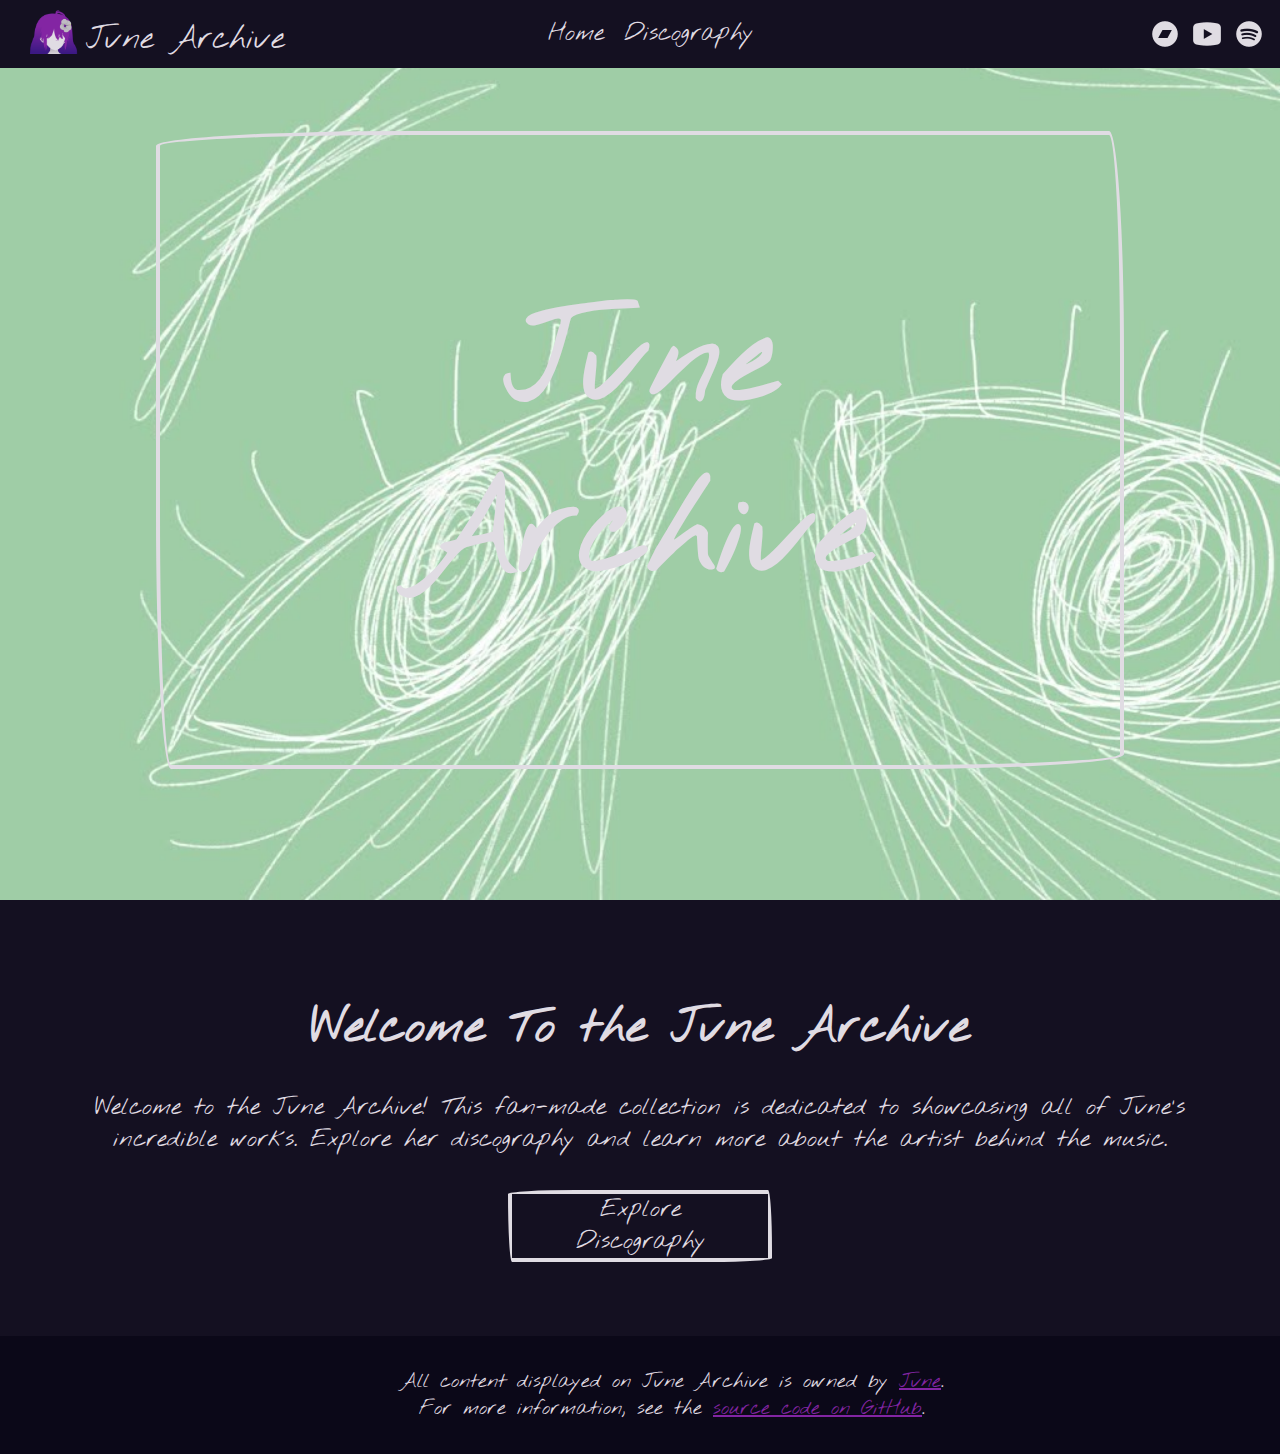
<file: index.html>
<!DOCTYPE html>
<html lang="en">
    <head>
        <meta charset="UTF-8">
        <meta name="viewport" content="width=device-width, initial-scale=1.0">
        <title>Jvne Archive</title>

        <link rel="stylesheet" href="style.css">
        <link rel="preconnect" href="https://fonts.googleapis.com">
        <link rel="preconnect" href="https://fonts.gstatic.com" crossorigin>
        <link href="https://fonts.googleapis.com/css2?family=Nothing+You+Could+Do&display=swap" rel="stylesheet">
        <script src="./js/goto.js"></script>
        <script src="./js/header.js"></script>
        <script src="./js/background.js"></script>
    </head>
    <body>
        <header>
            <div id="logo" onclick="goTo('./index.html')">
                <div id="logoimg"></div>
                <div id="logotext">Jvne Archive</div>
            </div>
            <nav></nav>
            <div id="links"></div>
        </header>
        <main>    
            <div id="title">
                <div id="titleborder">
                    <div id="titletext">
                        Jvne<br>
                        Archive
                    </div>
                </div>
            </div>
            <div id="message">
                <h1>Welcome To the Jvne Archive</h1>
                <p>Welcome to the Jvne Archive! This fan-made collection is dedicated to showcasing all of Jvne's incredible works. Explore her discography and learn more about the artist behind the music.</p>
                <div id="buttons">
                    <div id="button" onclick="goTo('./discography.html')">Explore<br>Discography</div>
                </div>
            </div>
            <footer>
                All content displayed on Jvne Archive is owned by <a href="https://sewerslvt.bandcamp.com/" target="_blank">Jvne</a>.<br>
                For more information, see the <a href="https://github.com/EC2854/Jvne-Archive" target="_blank">source code on GitHub</a>.
            </footer>
        </main>
    </body>
</html>
</file>
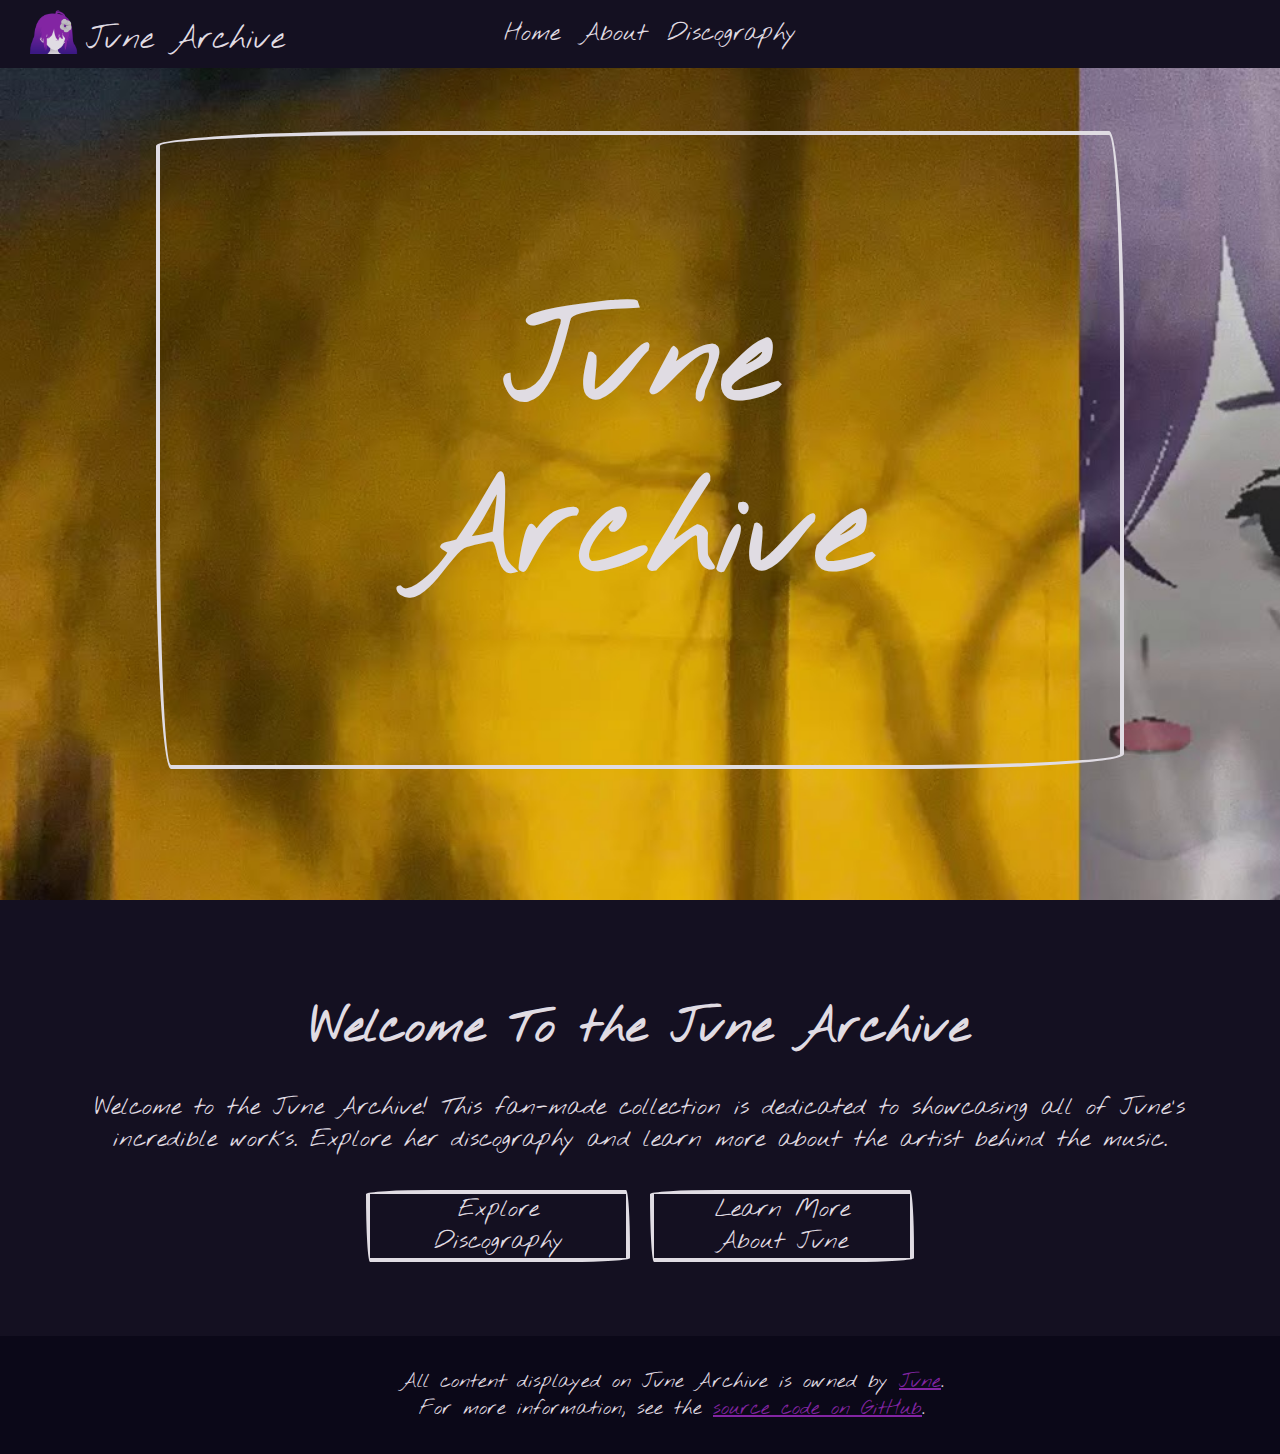
<file: src/index.html>
<!DOCTYPE html>
<html lang="en">
    <head>
        <meta charset="UTF-8">
        <meta name="viewport" content="width=device-width, initial-scale=1.0">
        <title>Jvne Archive</title>

        <link rel="stylesheet" href="style.css">
        <link rel="preconnect" href="https://fonts.googleapis.com">
        <link rel="preconnect" href="https://fonts.gstatic.com" crossorigin>
        <link href="https://fonts.googleapis.com/css2?family=Nothing+You+Could+Do&display=swap" rel="stylesheet">
        <script src="./js/goto.js"></script>
        <script src="./js/header.js"></script>
        <script src="./js/background.js"></script>
    </head>
    <body>
        <header>
            <div id="logo" onclick="goTo('./index.html')">
                <div id="logoimg"></div>
                <div id="logotext">Jvne Archive</div>
            </div>
            <nav></nav>
            <div id="links"></div>
        </header>
        <main>    
            <div id="title">
                <div id="titleborder">
                    <div id="titletext">
                        Jvne<br>
                        Archive
                    </div>
                </div>
            </div>
            <div id="message">
                <h1>Welcome To the Jvne Archive</h1>
                <p>Welcome to the Jvne Archive! This fan-made collection is dedicated to showcasing all of Jvne's incredible works. Explore her discography and learn more about the artist behind the music.</p>
                <div id="buttons">
                    <div id="button" onclick="goTo('./discography.html')">Explore<br>Discography</div>
                    <div id="button" onclick="goTo('./about.html')">Learn More<br>About Jvne</div>
                </div>
            </div>
            <footer>
                All content displayed on Jvne Archive is owned by <a href="https://sewerslvt.bandcamp.com/" target="_blank">Jvne</a>.<br>
                For more information, see the <a href="https://github.com/EC2854/Jvne-Archive" target="_blank">source code on GitHub</a>.
            </footer>
        </main>
    </body>
</html>
</file>
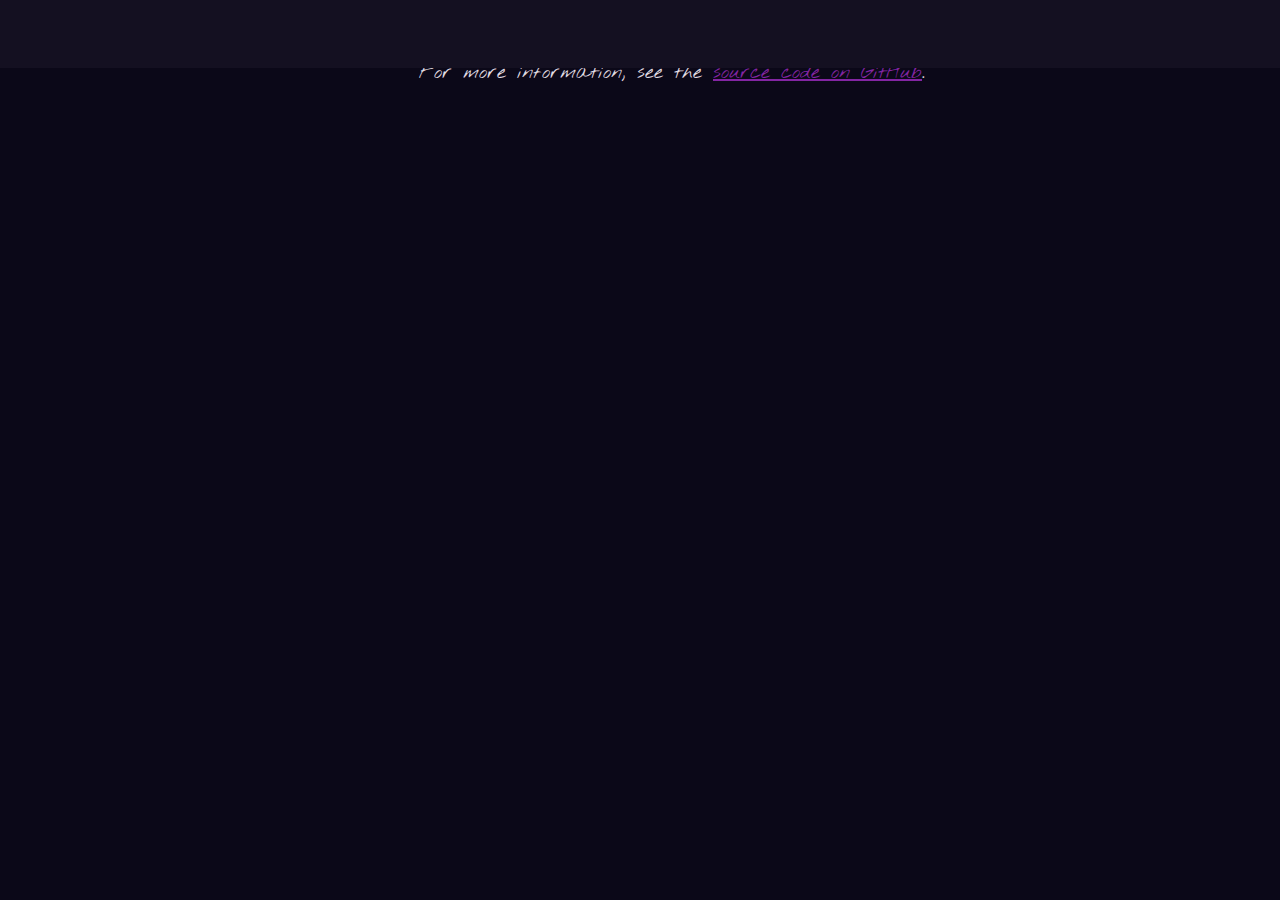
<file: about.html>
<!DOCTYPE html>
<html lang="en">
    <head>
        <meta charset="UTF-8">
        <meta name="viewport" content="width=device-width, initial-scale=1.0">
        <title>Jvne Archive - About</title>

        <link rel="stylesheet" href="style.css">
        <link rel="preconnect" href="https://fonts.googleapis.com">
        <link rel="preconnect" href="https://fonts.gstatic.com" crossorigin>
        <link href="https://fonts.googleapis.com/css2?family=Nothing+You+Could+Do&display=swap" rel="stylesheet">
        <script src="./js/goto.js"></script>
        <script src="./js/header.js"></script>
    </head>
    <body>
        <header>
            <div id="logo" onclick="goTo('./index.html')">
                <div id="logoimg"></div>
                <div id="logotext">Jvne Archive</div>
            </div>
            <nav></nav>
            <div id="links"></div>
        </header>
        <main>    
            <footer>
                All content displayed on Jvne Archive is owned by <a href="https://sewerslvt.bandcamp.com/" target="_blank">Jvne</a>.<br>
                For more information, see the <a href="https://github.com/EC2854/Jvne-Archive" target="_blank">source code on GitHub</a>.
            </footer>
        </main>
    </body>
</html>
</file>
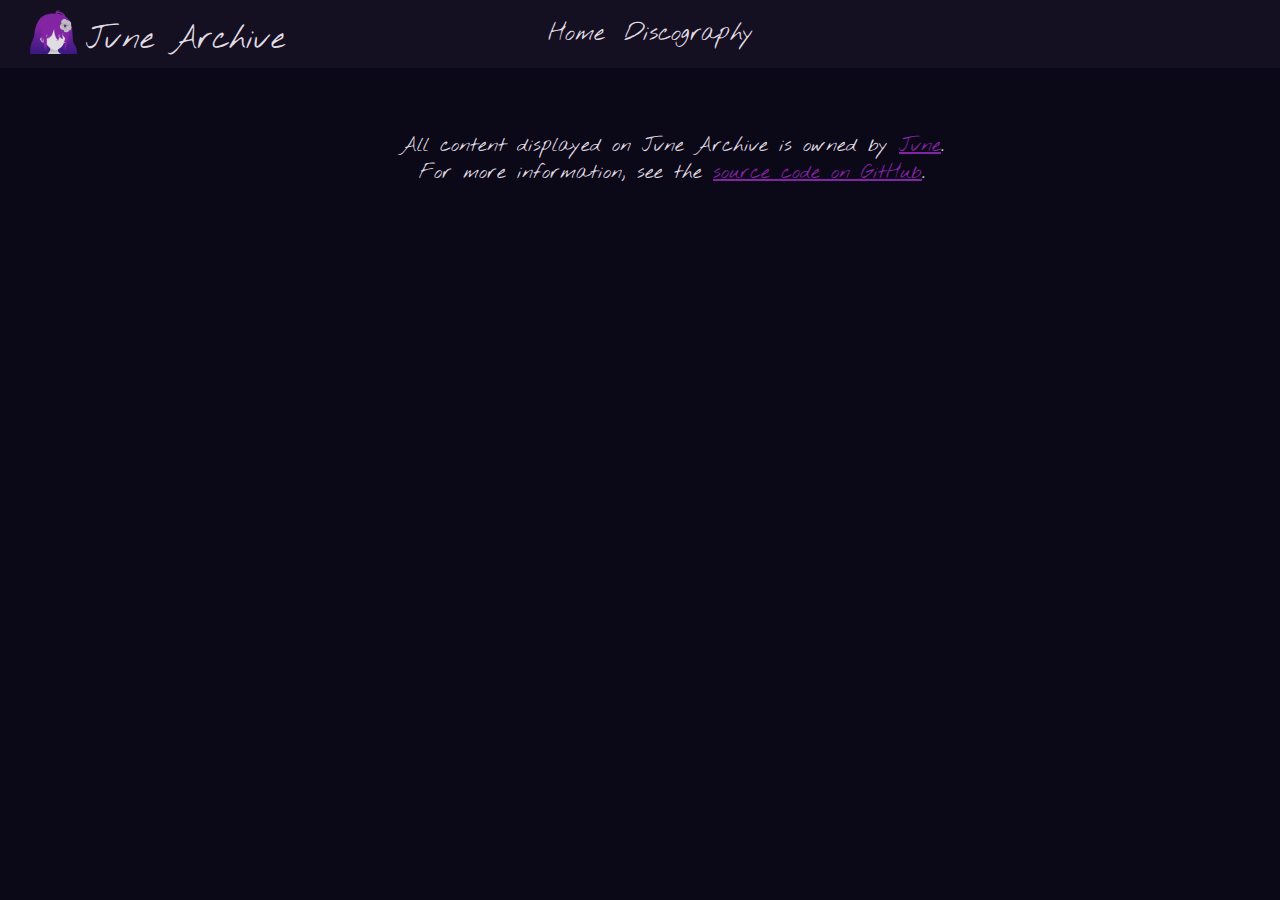
<file: discography.html>
<!DOCTYPE html>
<html lang="en">
    <head>
        <meta charset="UTF-8">
        <meta name="viewport" content="width=device-width, initial-scale=1.0">
        <title>Jvne Archive - Discography</title>

        <link rel="stylesheet" href="style.css">
        <link rel="preconnect" href="https://fonts.googleapis.com">
        <link rel="preconnect" href="https://fonts.gstatic.com" crossorigin>
        <link href="https://fonts.googleapis.com/css2?family=Nothing+You+Could+Do&display=swap" rel="stylesheet">
        <script src="./js/goto.js"></script>
        <script src="./js/header.js"></script>
        <script src="./js/discography.js"></script>
    </head>
    <body>
        <header>
            <div id="logo" onclick="goTo('./index.html')">
                <div id="logoimg"></div>
                <div id="logotext">Jvne Archive</div>
            </div>
            <nav></nav>
            <div id="links"></div>
        </header>
        <main>
            <div id="content"></div>  
            <footer>
                All content displayed on Jvne Archive is owned by <a href="https://sewerslvt.bandcamp.com/" target="_blank">Jvne</a>.<br>
                For more information, see the <a href="https://github.com/EC2854/Jvne-Archive" target="_blank">source code on GitHub</a>.
            </footer>
        </main>
    </body>
</html>
</file>
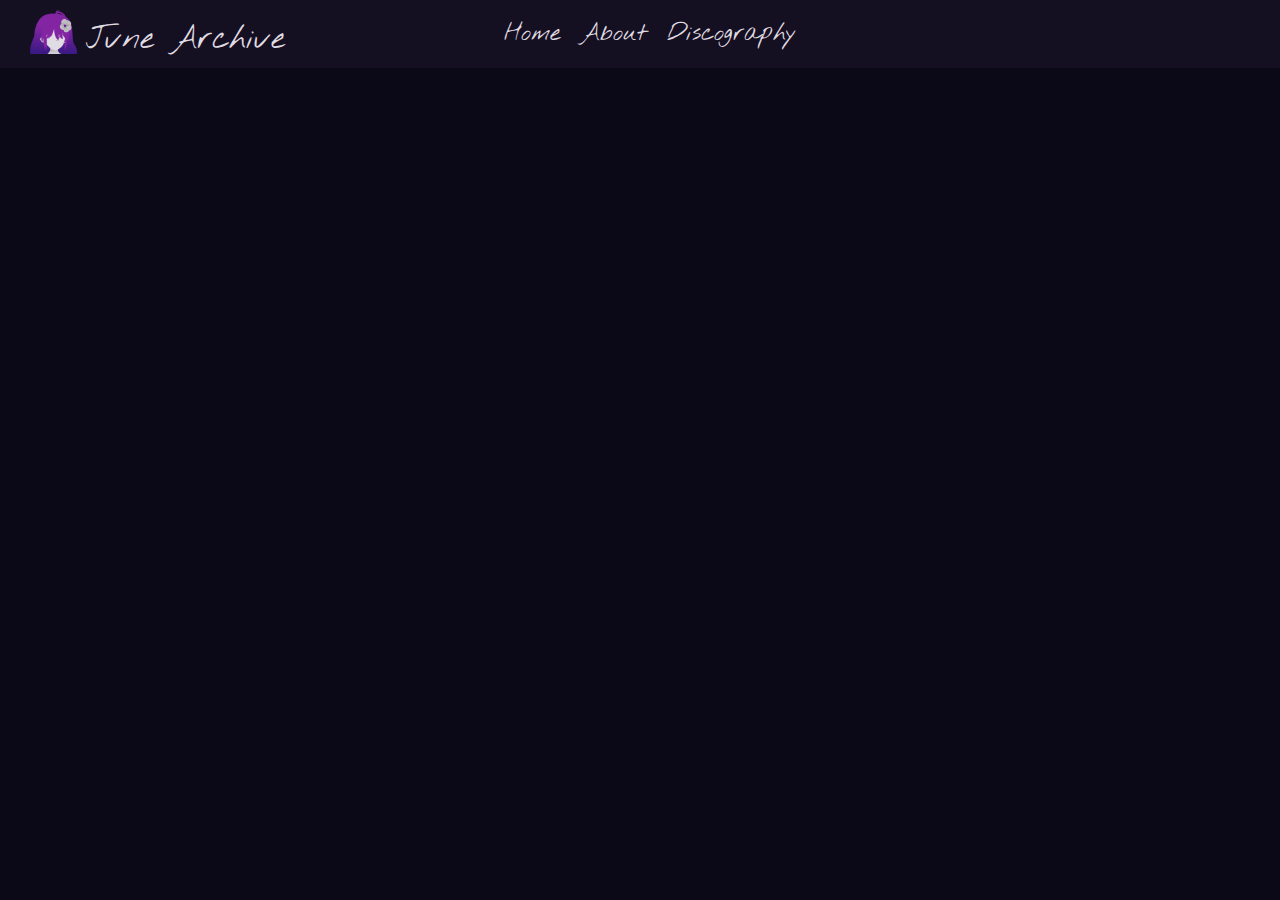
<file: src/about.html>
<!DOCTYPE html>
<html lang="en">
    <head>
        <meta charset="UTF-8">
        <meta name="viewport" content="width=device-width, initial-scale=1.0">
        <title>Jvne Archive</title>

        <link rel="stylesheet" href="style.css">
        <link rel="preconnect" href="https://fonts.googleapis.com">
        <link rel="preconnect" href="https://fonts.gstatic.com" crossorigin>
        <link href="https://fonts.googleapis.com/css2?family=Nothing+You+Could+Do&display=swap" rel="stylesheet">
        <script src="./js/goto.js"></script>
        <script src="./js/header.js"></script>
    </head>
    <body>
        <header>
            <div id="logo" onclick="goTo('./index.html')">
                <div id="logoimg"></div>
                <div id="logotext">Jvne Archive</div>
            </div>
            <nav></nav>
            <div id="links"></div>
        </header>
        <main>    
            <footer>
                
            </footer>
        </main>
    </body>
</html>
</file>
<file: style.css>
#content {
  margin-top: 100px; }

.album {
  display: flex;
  margin: 20px 50px;
  background-color: #141021;
  padding: 20px;
  animation: slideInFromRight 1.0s ease-in-out;
  transition: transform 0.3s ease;
  border-bottom-left-radius: 15px 125px;
  border-bottom-right-radius: 155px 15px;
  border-top-left-radius: 125px 15px;
  border-top-right-radius: 15px 155px;
  border: 2px solid #e0dce3; }
  .album > .albumcover {
    background-repeat: no-repeat;
    background-size: cover;
    display: inline-block;
    height: 256px;
    width: 256px;
    border-bottom-right-radius: 15px 155px;
    border-bottom-left-radius: 125px 15px;
    border-top-right-radius: 155px 15px;
    border-top-left-radius: 15px 125px;
    border: 2px solid #e0dce3; }
  .albuminfo {
    margin: 25px;
    display: inline-block;
    font-size: 26px; }
    .albuminfo > h1 {
      font-size: 48px;
      font-weight: bold;
      margin: 0; }
    .albuminfo > .button {
      text-align: center;
      cursor: pointer;
      width: 196px;
      border-bottom-left-radius: 15px 255px;
      border-bottom-right-radius: 225px 15px;
      border-top-left-radius: 255px 15px;
      border-top-right-radius: 15px 225px;
      border: 1px solid #e0dce3;
      margin: 10px;
      transition: transform 0.3s ease; }
      .albuminfo > .button:hover {
        transform: scale(1.05); }

.dont_be_afraid_of_dyingbutton:hover {
  color: #8325a3;
  border: 1px solid #8325a3; }

.it_just_gets_worsebutton:hover {
  color: #d93040;
  border: 1px solid #d93040; }

.child_sacrificebutton:hover {
  color: #eb8f51;
  border: 1px solid #eb8f51; }

.sewerslvtbutton:hover {
  color: #d93040;
  border: 1px solid #d93040; }

.starving_slvts_always_get_thier_fixbutton:hover {
  color: #8325a3;
  border: 1px solid #8325a3; }

.drowning_in_the_sewerbutton:hover {
  color: #8325a3;
  border: 1px solid #8325a3; }

.infatuationbutton:hover {
  color: #8325a3;
  border: 1px solid #8325a3; }

.cyberiabutton:hover {
  color: #eb8f51;
  border: 1px solid #eb8f51; }

.irlybutton:hover {
  color: #e39ae2;
  border: 1px solid #e39ae2; }

.draining_love_storybutton:hover {
  color: #4379c4;
  border: 1px solid #4379c4; }

.worthlessnessbutton:hover {
  color: #e39ae2;
  border: 1px solid #e39ae2; }

.tortvred_lesbians_ripped_apartbutton:hover {
  color: #d93040;
  border: 1px solid #d93040; }

.if_youre_out_there_i_miss_youbutton:hover {
  color: #8325a3;
  border: 1px solid #8325a3; }

.suffering_from_melancholiabutton:hover {
  color: #8325a3;
  border: 1px solid #8325a3; }

.the_world_is_fvckedbutton:hover {
  color: #eab340;
  border: 1px solid #eab340; }

.skitzofrenia_simulationbutton:hover {
  color: #79cae1;
  border: 1px solid #79cae1; }

.we_had_good_times_together_dont_forget_thatbutton:hover {
  color: #4379c4;
  border: 1px solid #4379c4; }

@keyframes slideIn {
  from {
    transform: translateY(-100%); }
  to {
    transform: translateY(0); } }

@keyframes slideInFromLeft {
  from {
    transform: translateX(-100%);
    opacity: 0; }
  to {
    transform: translateX(0);
    opacity: 1; } }

@keyframes slideInFromRight {
  from {
    transform: translateX(100%);
    opacity: 0; }
  to {
    transform: translateX(0);
    opacity: 1; } }

.animate-header {
  animation: slideIn 0.5s ease-in-out; }

header {
  background-color: #141021;
  margin: 0;
  position: fixed;
  top: 0;
  width: 100%;
  display: flex;
  justify-content: space-between;
  align-items: center;
  padding: 10px; }

#logo {
  opacity: 0;
  margin-left: 20px;
  align-items: center;
  cursor: pointer;
  display: flex;
  transition: transform 0.3s ease; }
  #logo:hover {
    transform: scale(1.05);
    filter: brightness(1.2); }
  #logoimg {
    background-image: url("./images/icons/logo.png");
    background-repeat: no-repeat;
    background-size: contain;
    display: inline-block;
    height: 48px;
    width: 48px; }
  #logotext {
    display: inline-block;
    font-size: 32px;
    height: 32px;
    padding: 8px; }

.animate-logo {
  animation: slideInFromLeft 0.5s ease-in-out;
  opacity: 1 !important; }

#links {
  display: flex;
  align-items: center;
  justify-content: flex-end;
  margin-right: 20px; }

.icon {
  cursor: pointer;
  display: inline-block;
  height: 32px;
  margin-left: 5px;
  margin-right: 5px;
  animation: slideInFromRight 0.5s ease-in-out;
  transition: transform 0.3s ease;
  width: 32px; }
  .icon:hover {
    filter: brightness(2);
    transform: scale(1.1); }

nav {
  position: absolute;
  left: 50%;
  transform: translateX(-50%); }

.navbutton {
  display: inline-block;
  font-size: 24px;
  margin: 0 10px;
  cursor: pointer;
  animation: slideIn 0.5s ease-in-out;
  transition: transform 0.3s ease; }
  .navbutton:hover {
    transform: scale(1.05);
    filter: brightness(1.2); }

#back {
  opacity: 0;
  margin-left: 20px;
  background-image: url("./images/icons/back.png");
  height: 64px;
  width: 64px;
  transition: transform 0.3s ease;
  position: fixed;
  cursor: pointer; }
  #back:hover {
    transform: scale(1.05); }

.animate-back {
  animation: slideInFromLeft 0.5s ease-in-out;
  opacity: 1 !important; }

.fullalbum {
  margin: 96px;
  border-bottom-left-radius: 15px 125px;
  border-bottom-right-radius: 155px 15px;
  border-top-left-radius: 125px 15px;
  border-top-right-radius: 15px 155px;
  border: 2px solid #e0dce3;
  background-color: #141021;
  padding: 20px;
  display: flex;
  animation: slideInFromRight 1.0s ease-in-out; }
  .fullalbum > .albumcover {
    height: 512px;
    width: 512px;
    display: inline-block;
    background-repeat: no-repeat;
    background-size: cover;
    display: inline-block;
    border-bottom-right-radius: 15px 155px;
    border-bottom-left-radius: 125px 15px;
    border-top-right-radius: 155px 15px;
    border-top-left-radius: 15px 125px;
    border: 2px solid #e0dce3; }
  .fullalbum > .albuminfo {
    display: inline-block;
    font-size: 26px; }

.ytbutton {
  background-image: url("./images/icons/youtube.png");
  width: 32px;
  height: 32px;
  transition: transform 0.3s ease;
  cursor: pointer; }
  .ytbutton:hover {
    transform: scale(1.1); }

.table {
  background-color: #201d35; }
  .table > * {
    padding: 5px 20px;
    border-top-right-radius: 15px 155px;
    border-top-left-radius: 125px 15px;
    border-bottom-right-radius: 155px 15px;
    border-bottom-left-radius: 15px 125px;
    border: 1px solid #e0dce3; }

#title {
  height: 100vh;
  width: 100%;
  margin: 0;
  display: flex;
  justify-content: center;
  align-items: center; }
  #titleborder {
    align-items: center;
    border-bottom-left-radius: 15px 255px;
    border-bottom-right-radius: 225px 15px;
    border: solid 4px #e0dce3;
    border-top-left-radius: 255px 15px;
    border-top-right-radius: 15px 225px;
    display: flex;
    height: 70vh;
    justify-content: center;
    width: 75vw; }
  #titletext {
    text-align: center;
    font-size: 128px;
    font-weight: bold; }

#message {
  background-color: #141021;
  text-align: center;
  font-size: 24px;
  padding: 64px; }
  #message > #buttons {
    display: flex;
    justify-content: center;
    align-items: center; }
    #message > #buttons > #button {
      border: solid 4px #e0dce3;
      cursor: pointer;
      width: 256px;
      border-bottom-left-radius: 15px 255px;
      border-bottom-right-radius: 225px 15px;
      border-top-left-radius: 255px 15px;
      border-top-right-radius: 15px 225px;
      margin: 10px;
      transition: transform 0.3s ease; }
      #message > #buttons > #button:hover {
        filter: brightness(2);
        transform: scale(1.05); }

footer {
  width: 100%;
  background-color: #0b0818;
  text-align: center;
  font-size: 20px;
  padding: 32px; }
  footer > a {
    color: #8325a3; }

body {
  background-attachment: fixed;
  background-size: cover;
  background-repeat: no-repeat;
  margin: 0;
  font-family: "Nothing You Could Do", cursive;
  color: #e0dce3;
  background-color: #0b0818; }
</file>
<file: src/style.css>
@keyframes slideIn {
  from {
    transform: translateY(-100%); }
  to {
    transform: translateY(0); } }

@keyframes slideInFromLeft {
  from {
    transform: translateX(-100%);
    opacity: 0; }
  to {
    transform: translateX(0);
    opacity: 1; } }

@keyframes slideInFromRight {
  from {
    transform: translateX(100%);
    opacity: 0; }
  to {
    transform: translateX(0);
    opacity: 1; } }

.animate-header {
  animation: slideIn 0.5s ease-in-out; }

header {
  background-color: #141021;
  margin: 0;
  position: fixed;
  top: 0;
  width: 100%;
  display: flex;
  justify-content: space-between;
  align-items: center;
  padding: 10px; }

#logo {
  opacity: 0;
  margin-left: 20px;
  align-items: center;
  cursor: pointer;
  display: flex;
  transition: transform 0.3s ease; }
  #logo:hover {
    transform: scale(1.05);
    filter: brightness(1.2); }
  #logoimg {
    background-image: url("./images/icons/logo.png");
    background-repeat: no-repeat;
    background-size: contain;
    display: inline-block;
    height: 48px;
    width: 48px; }
  #logotext {
    display: inline-block;
    font-size: 32px;
    height: 32px;
    padding: 8px; }

.animate-logo {
  animation: slideInFromLeft 0.5s ease-in-out;
  opacity: 1 !important; }

#links {
  display: flex;
  align-items: center;
  justify-content: flex-end;
  margin-right: 20px; }

.icon {
  cursor: pointer;
  display: inline-block;
  height: 32px;
  margin-left: 5px;
  margin-right: 5px;
  animation: slideInFromRight 0.5s ease-in-out;
  transition: transform 0.3s ease;
  width: 32px; }
  .icon:hover {
    filter: brightness(2);
    transform: scale(1.1); }

nav {
  position: absolute;
  left: 50%;
  transform: translateX(-50%); }

.navbutton {
  display: inline-block;
  font-size: 24px;
  margin: 0 10px;
  cursor: pointer;
  transition: transform 0.3s ease;
  animation: slideIn 0.5s ease-in-out;
  transition: transform 0.3s ease; }
  .navbutton:hover {
    transform: scale(1.05);
    filter: brightness(1.2); }

#title {
  height: 100vh;
  width: 100%;
  margin: 0;
  display: flex;
  justify-content: center;
  align-items: center; }
  #titleborder {
    align-items: center;
    border-bottom-left-radius: 15px 255px;
    border-bottom-right-radius: 225px 15px;
    border: solid 4px #e0dce3;
    border-top-left-radius: 255px 15px;
    border-top-right-radius: 15px 225px;
    display: flex;
    height: 70vh;
    justify-content: center;
    width: 75vw; }
  #titletext {
    text-align: center;
    font-size: 128px;
    font-weight: bold; }

#message {
  background-color: #141021;
  text-align: center;
  font-size: 24px;
  padding: 64px; }
  #message > #buttons {
    display: flex;
    justify-content: center;
    align-items: center; }
    #message > #buttons > #button {
      border: solid 4px #e0dce3;
      width: 256px;
      border-bottom-left-radius: 15px 255px;
      border-bottom-right-radius: 225px 15px;
      border-top-left-radius: 255px 15px;
      border-top-right-radius: 15px 225px;
      margin: 10px;
      transition: transform 0.3s ease; }
      #message > #buttons > #button:hover {
        filter: brightness(2);
        transform: scale(1.05); }

footer {
  width: 100%;
  background-color: #0b0818;
  text-align: center;
  font-size: 20px;
  padding: 32px; }
  footer > a {
    color: #8325a3; }

body {
  background-attachment: fixed;
  background-size: cover;
  background-repeat: no-repeat;
  margin: 0;
  font-family: "Nothing You Could Do", cursive;
  color: #e0dce3;
  background-color: #0b0818; }
</file>
